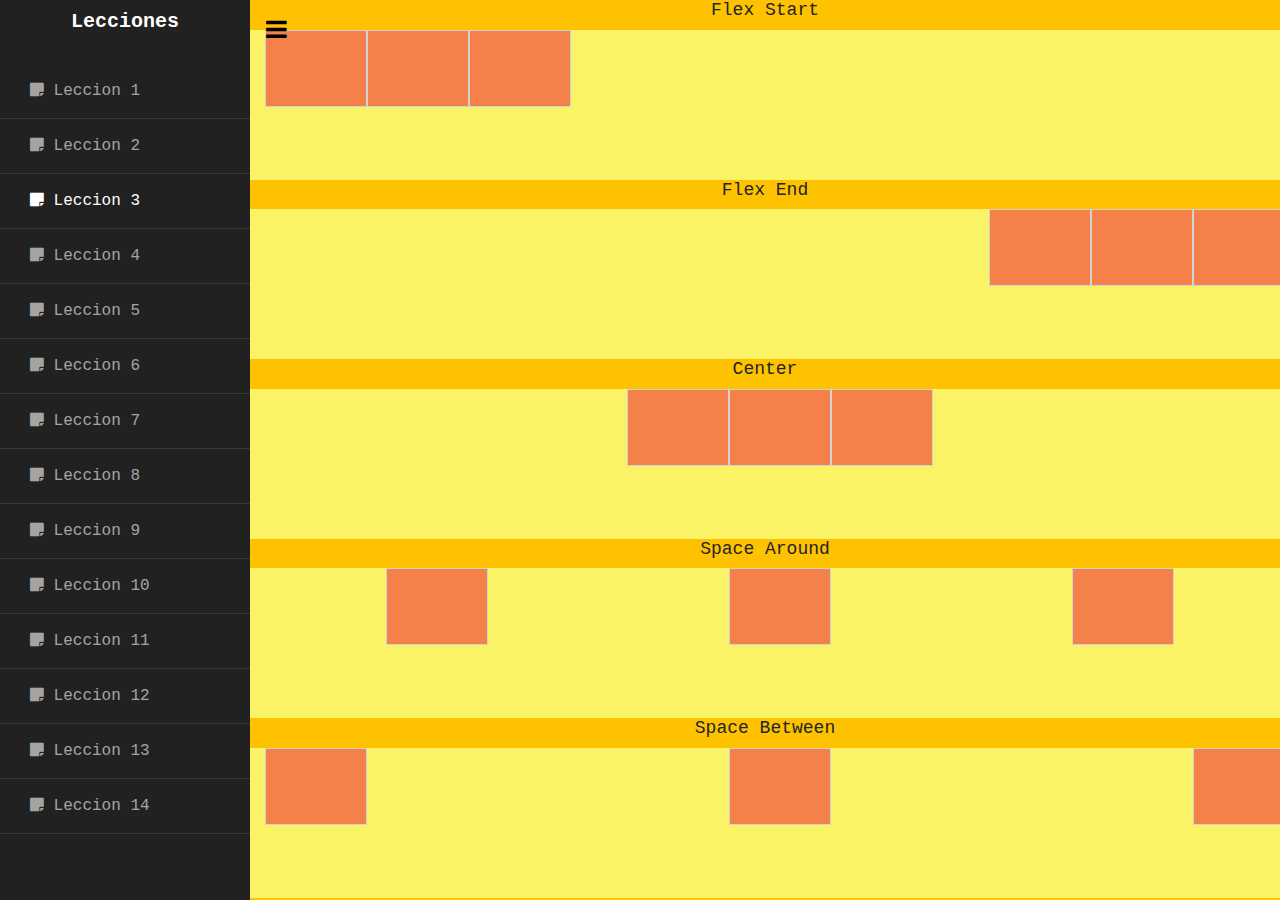
<file: leccion3.html>
<!doctype html>
<html lang="en">
  <head>
  	<title>Codecademy_Curso</title>
    <meta charset="utf-8">
    <meta name="viewport" content="width=device-width, initial-scale=1, shrink-to-fit=no">

    <link href="https://fonts.googleapis.com/css?family=Poppins:300,400,500,600,700,800,900" rel="stylesheet">
		
		<link rel="stylesheet" href="https://stackpath.bootstrapcdn.com/font-awesome/4.7.0/css/font-awesome.min.css">
		<link rel="stylesheet" href="css/style.css">
  </head>
  <body>
		
		<div class="wrapper d-flex align-items-stretch">
			<nav id="sidebar">
				<div class="custom-menu">
					<button type="button" id="sidebarCollapse" class="btn btn-primary">
	          <i class="fa fa-bars"></i>
	          <span class="sr-only">Toggle Menu</span>
	        </button>
        </div>
	  		<h1><a href="index.html" class="logo">Lecciones</a></h1>
        <ul class="list-unstyled components mb-5">
          <li >
            <a href="leccion1.html"><span class="fa fa-sticky-note mr-3"></span> Leccion 1</a>
          </li>
          <li>
              <a href="leccion2.html"><span class="fa fa-sticky-note mr-3"></span> Leccion 2</a>
          </li>
          <li class="active">
            <a href="leccion3.html"><span class="fa fa-sticky-note mr-3"></span> Leccion 3</a>
          </li>
          <li>
            <a href="leccion4.html"><span class="fa fa-sticky-note mr-3"></span> Leccion 4</a>
          </li>
          <li>
            <a href="leccion5.html"><span class="fa fa-sticky-note mr-3"></span> Leccion 5</a>
          </li>
          <li>
            <a href="leccion6.html"><span class="fa fa-sticky-note mr-3"></span> Leccion 6</a>
          </li>
          <li>
            <a href="leccion7.html"><span class="fa fa-sticky-note mr-3"></span> Leccion 7</a>
          </li>
          <li>
            <a href="leccion8.html"><span class="fa fa-sticky-note mr-3"></span> Leccion 8</a>
          </li>
          <li>
            <a href="leccion9.html"><span class="fa fa-sticky-note mr-3"></span> Leccion 9</a>
          </li>
          <li>
            <a href="leccion10.html"><span class="fa fa-sticky-note mr-3"></span> Leccion 10</a>
          </li>
          <li>
            <a href="leccion11.html"><span class="fa fa-sticky-note mr-3"></span> Leccion 11</a>
          </li>
          <li>
            <a href="leccion12.html#"><span class="fa fa-sticky-note mr-3"></span> Leccion 12</a>
          </li>
          <li>
            <a href="leccion13.html"><span class="fa fa-sticky-note mr-3"></span> Leccion 13</a>
          </li>
          <li>
            <a href="leccion14.html"><span class="fa fa-sticky-note mr-3"></span> Leccion 14</a>
          </li>
          
        </ul>

    	</nav>

        <!-- Page Content  -->
      <div id="content" style="background-color: #ffc200;">
        <h1>Flex Start</h1>
        <div class='container' id='flexstart'>
          <div class='box'></div>
          <div class='box'></div>
          <div class='box'></div>
        </div>
        <h1>Flex End</h1>
        <div class='container' id='flexend'>
          <div class='box'></div>
          <div class='box'></div>
          <div class='box'></div>
        </div>
        <h1>Center</h1>
        <div class='container' id='center'>
          <div class='box'></div>
          <div class='box'></div>
          <div class='box'></div>
        </div>
        <h1>Space Around</h1>
        <div class='container' id='spacearound'>
          <div class='box'></div>
          <div class='box'></div>
          <div class='box'></div>
        </div>
        <h1>Space Between</h1>
        <div class='container' id='spacebetween'>
          <div class='box'></div>
          <div class='box'></div>
          <div class='box'></div>
        </div>
      </div>
		</div>
    <script src="js/jquery.min.js"></script>
    <script src="js/popper.js"></script>
    <script src="js/bootstrap.min.js"></script>
    <script src="js/main.js"></script>
  </body>
</html>

<style>
      body {
      border: 0;
      margin: 0;
      font-family: 'Roboto Mono', monospace;
    }

    h1 {
      text-align: center;
      display: block;
      font-size: 18px;
    }

    .container {
      height: 150px;
      width: 100%;
      display: flex;
      background-color: rgb(251, 243, 102);
    }

    .box {
      height: 75px;
      width: 100px;
      background-color: rgb(244, 128, 74);
      border: 1px solid lightgrey;
      display: inline-block;
    }

    #flexstart {
      justify-content:flex-start;
    }

    #flexend {
      justify-content:flex-end;
    }

    #center {
      justify-content:center;
    }

    #spacearound {
      justify-content:space-around;
    }

    #spacebetween {
      justify-content:space-between;
    }

    #content {
    width: 100%;
    padding: 0;
    min-height: 100vh;
    -webkit-transition: all 0.3s;
    -o-transition: all 0.3s;
    transition: all 0.3s;
  }
</style>
</file>
<file: css/style.css>
/*!
 * Bootstrap v4.3.1 (https://getbootstrap.com/)
 * Copyright 2011-2019 The Bootstrap Authors
 * Copyright 2011-2019 Twitter, Inc.
 * Licensed under MIT (https://github.com/twbs/bootstrap/blob/master/LICENSE)
 */

html {
  font-family: sans-serif;
  line-height: 1.15;
  -webkit-text-size-adjust: 100%;
  -webkit-tap-highlight-color: rgba(0, 0, 0, 0); }

article, aside, figcaption, figure, footer, header, hgroup, main, nav, section {
  display: block; }

body {
  margin: 0;
  font-family: -apple-system, BlinkMacSystemFont, "Segoe UI", Roboto, "Helvetica Neue", Arial, "Noto Sans", sans-serif, "Apple Color Emoji", "Segoe UI Emoji", "Segoe UI Symbol", "Noto Color Emoji";
  font-size: 1rem;
  font-weight: 400;
  line-height: 1.5;
  color: #212529;
  text-align: left;
  background-color: #ffc200; }
hr {
  -webkit-box-sizing: content-box;
  box-sizing: content-box;
  height: 0;
  overflow: visible; }

h1, h2, h3, h4, h5, h6 {
  margin-top: 0;
  margin-bottom: 0.5rem; }

p {
  margin-top: 0;
  margin-bottom: 1rem; }

abbr[title],
abbr[data-original-title] {
  text-decoration: underline;
  -webkit-text-decoration: underline dotted;
  text-decoration: underline dotted;
  cursor: help;
  border-bottom: 0;
  text-decoration-skip-ink: none; }

address {
  margin-bottom: 1rem;
  font-style: normal;
  line-height: inherit; }

ol,
ul,
dl {
  margin-top: 0;
  margin-bottom: 1rem; }

ol ol,
ul ul,
ol ul,
ul ol {
  margin-bottom: 0; }

dt {
  font-weight: 700; }

dd {
  margin-bottom: .5rem;
  margin-left: 0; }

blockquote {
  margin: 0 0 1rem; }

b,
strong {
  font-weight: bolder; }


a {
  color: #007bff;
  text-decoration: none;
  background-color: transparent; }
  a:hover {
    color: #0056b3;
    text-decoration: underline; }





fieldset {
  min-width: 0;
  padding: 0;
  margin: 0;
  border: 0; }

legend {
  display: block;
  width: 100%;
  max-width: 100%;
  padding: 0;
  margin-bottom: .5rem;
  font-size: 1.5rem;
  line-height: inherit;
  color: inherit;
  white-space: normal; }



h1, h2, h3, h4, h5, h6,
.h1, .h2, .h3, .h4, .h5, .h6 {
  margin-bottom: 0.5rem;
  font-weight: 500;
  line-height: 1.2; }

h1, .h1 {
  font-size: 2.5rem; }

h2, .h2 {
  font-size: 2rem; }

h3, .h3 {
  font-size: 1.75rem; }

h4, .h4 {
  font-size: 1.5rem; }

h5, .h5 {
  font-size: 1.25rem; }

h6, .h6 {
  font-size: 1rem; }
.container {
  width: 100%;
  padding-right: 15px;
  padding-left: 15px;
  margin-right: auto;
  margin-left: auto; }
  @media (min-width: 576px) {
    .container {
      max-width: 540px; } }
  @media (min-width: 768px) {
    .container {
      max-width: 720px; } }
  @media (min-width: 992px) {
    .container {
      max-width: 960px; } }
  @media (min-width: 1200px) {
    .container {
      max-width: 1140px; } }

.container-fluid {
  width: 100%;
  padding-right: 15px;
  padding-left: 15px;
  margin-right: auto;
  margin-left: auto; }

.btn {
  display: inline-block;
  font-weight: 400;
  color: #212529;
  text-align: center;
  vertical-align: middle;
  -webkit-user-select: none;
  -moz-user-select: none;
  -ms-user-select: none;
  user-select: none;
  background-color: transparent;
  border: 1px solid transparent;
  padding: 0.375rem 0.75rem;
  font-size: 1rem;
  line-height: 1.5;
  border-radius: 0.25rem;
  -webkit-transition: color 0.15s ease-in-out, background-color 0.15s ease-in-out, border-color 0.15s ease-in-out, -webkit-box-shadow 0.15s ease-in-out;
  transition: color 0.15s ease-in-out, background-color 0.15s ease-in-out, border-color 0.15s ease-in-out, -webkit-box-shadow 0.15s ease-in-out;
  -o-transition: color 0.15s ease-in-out, background-color 0.15s ease-in-out, border-color 0.15s ease-in-out, box-shadow 0.15s ease-in-out;
  transition: color 0.15s ease-in-out, background-color 0.15s ease-in-out, border-color 0.15s ease-in-out, box-shadow 0.15s ease-in-out;
  transition: color 0.15s ease-in-out, background-color 0.15s ease-in-out, border-color 0.15s ease-in-out, box-shadow 0.15s ease-in-out, -webkit-box-shadow 0.15s ease-in-out; }
  @media (prefers-reduced-motion: reduce) {
    .btn {
      -webkit-transition: none;
      -o-transition: none;
      transition: none; } }
  .btn:hover {
    color: #212529;
    text-decoration: none; }
  .btn:focus, .btn.focus {
    outline: 0;
    -webkit-box-shadow: 0 0 0 0.2rem rgba(0, 123, 255, 0.25);
    box-shadow: 0 0 0 0.2rem rgba(0, 123, 255, 0.25); }
  .btn.disabled, .btn:disabled {
    opacity: 0.65; }

.d-none {
  display: none !important; }

.d-inline {
  display: inline !important; }

.d-inline-block {
  display: inline-block !important; }

.d-block {
  display: block !important; }

.d-table {
  display: table !important; }

.d-table-row {
  display: table-row !important; }

.d-table-cell {
  display: table-cell !important; }

.d-flex {
  display: -webkit-box !important;
  display: -ms-flexbox !important;
  display: flex !important; }

.d-inline-flex {
  display: -webkit-inline-box !important;
  display: -ms-inline-flexbox !important;
  display: inline-flex !important; }


a {
  -webkit-transition: .3s all ease;
  -o-transition: .3s all ease;
  transition: .3s all ease;
  color: #2f89fc; }
  a:hover, a:focus {
    text-decoration: none !important;
    outline: none !important;
    -webkit-box-shadow: none;
    box-shadow: none; }


#sidebar {
  min-width: 250px;
  max-width: 250px;
  background: #212121;
  color: #fff;
  -webkit-transition: all 0.3s;
  -o-transition: all 0.3s;
  transition: all 0.3s;
  position: relative; }
  #sidebar .h6 {
    color: #fff; }
  #sidebar.active {
    margin-left: -250px; }
    #sidebar.active .custom-menu {
      margin-right: -50px; }
  #sidebar h1 {
    margin-bottom: 20px;
    font-weight: 700;
    font-size: 20px; }
    #sidebar h1 .logo {
      color: #fff;
      display: block;
      padding: 10px 30px;
       }
  #sidebar ul.components {
    padding: 0; }
  #sidebar ul li {
    font-size: 16px; }
    #sidebar ul li > ul {
      margin-left: 10px; }
      #sidebar ul li > ul li {
        font-size: 14px; }
    #sidebar ul li a {
      padding: 15px 30px;
      display: block;
      color: rgba(255, 255, 255, 0.6);
      border-bottom: 1px solid rgba(255, 255, 255, 0.1); }
      #sidebar ul li a:hover {
        color: #fff;
        background: #2f89fc;
        border-bottom: 1px solid #2f89fc; }
    #sidebar ul li.active > a {
      background: transparent;
      color: #fff; }
      #sidebar ul li.active > a:hover {
        background: #2f89fc;
        border-bottom: 1px solid #2f89fc; }
  @media (max-width: 991.98px) {
    #sidebar {
      margin-left: -250px; }
      #sidebar.active {
        margin-left: 0; }
      #sidebar .custom-menu {
        margin-right: -60px !important;
        top: 10px !important; } }
  #sidebar .custom-menu {
    display: inline-block;
    position: absolute;
    top: 10px;
    right: 0;
    margin-right: -50px;
    -webkit-transition: 0.3s;
    -o-transition: 0.3s;
    transition: 0.3s; }
    @media (prefers-reduced-motion: reduce) {
      #sidebar .custom-menu {
        -webkit-transition: none;
        -o-transition: none;
        transition: none; } }
    #sidebar .custom-menu .btn.btn-primary {
      background: transparent;
      border-color: transparent; }
      #sidebar .custom-menu .btn.btn-primary i {
        color: black;
        font-size: 24px; }
      #sidebar .custom-menu .btn.btn-primary:hover, #sidebar .custom-menu .btn.btn-primary:focus {
        background: transparent !important;
        border-color: transparent !important; }

a[data-toggle="collapse"] {
  position: relative; }

.dropdown-toggle::after {
  display: block;
  position: absolute;
  top: 50%;
  right: 0;
  -webkit-transform: translateY(-50%);
  -ms-transform: translateY(-50%);
  transform: translateY(-50%); }

@media (max-width: 991.98px) {
  #sidebarCollapse span {
    display: none; } }
</file>
